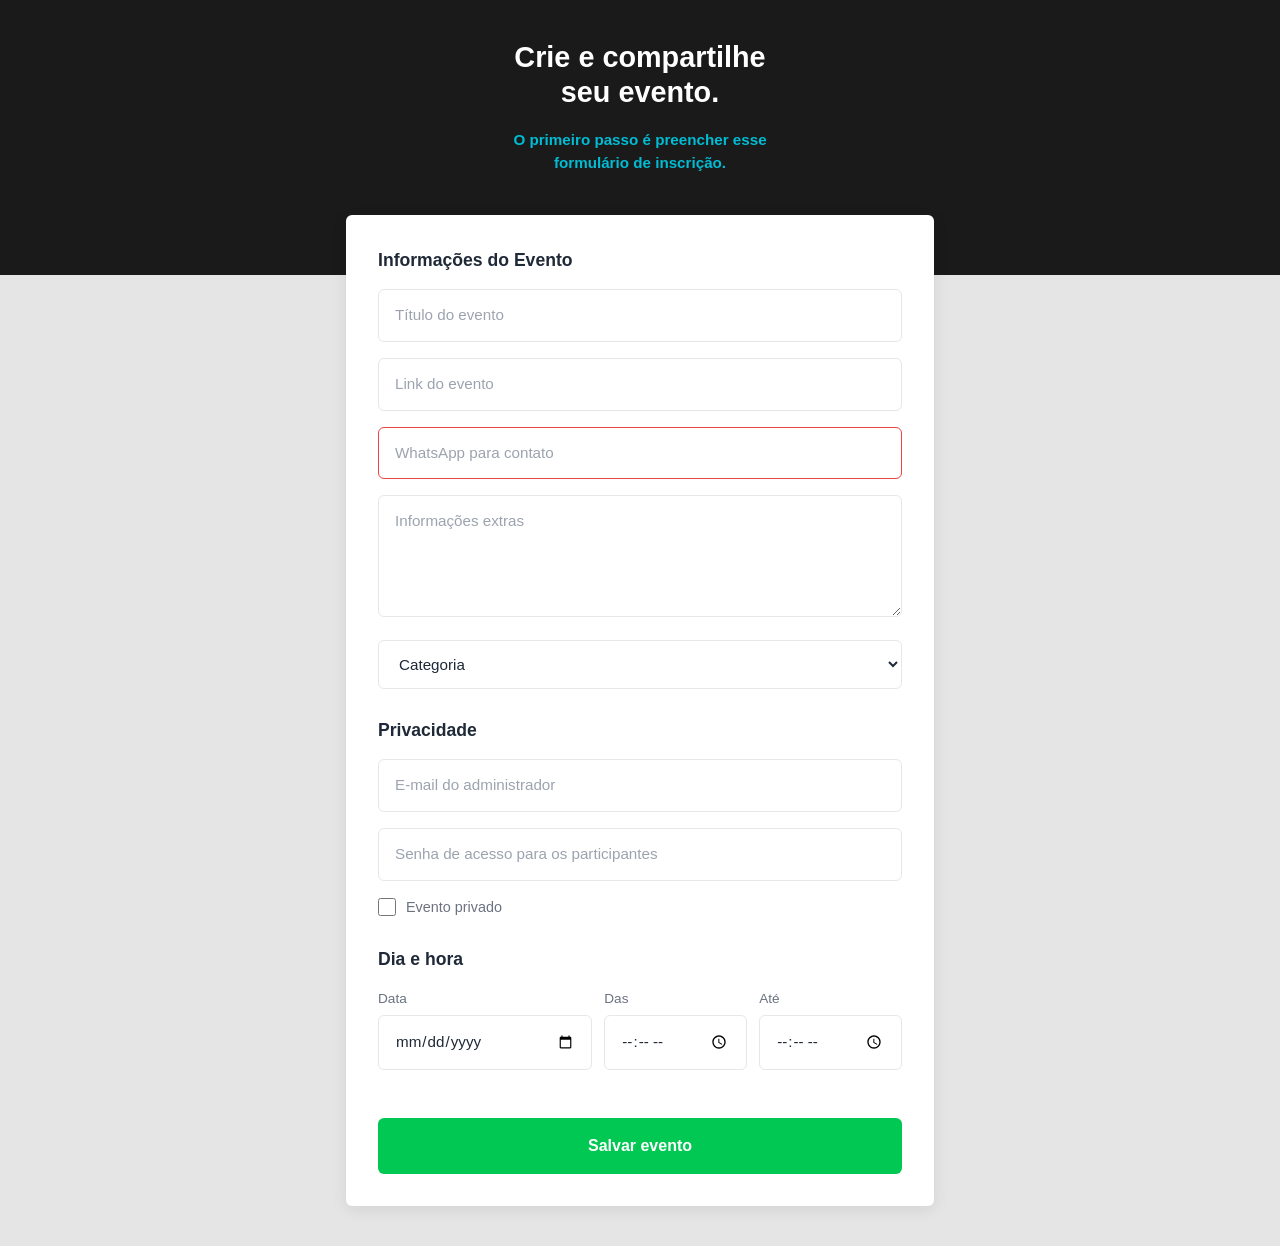
<file: index.html>
<!DOCTYPE html>
<html lang="pt-BR">
<head>
    <meta charset="UTF-8">
    <meta name="viewport" content="width=device-width, initial-scale=1.0">
    <title>Cadastro de Eventos</title>
    
    <link rel="stylesheet" href="reset.css">
    <link rel="stylesheet" href="style.css">
</head>
<body>

    <!-- CABEÇALHO -->
    <header class="hero">
        <h1 class="hero-titulo">Crie e compartilhe<br>seu evento.</h1>
        <p class="hero-subtitulo">
            O primeiro passo é preencher esse<br>
            formulário de inscrição.
        </p>
    </header>

    <!-- FORMULÁRIO -->
    <main class="container">
        <form class="form-evento" action="#" method="post">

            <!-- SEÇÃO 1 -->
            <h2 class="secao-titulo">Informações do Evento</h2>

            <div class="campo">
                <input type="text" id="titulo" name="titulo" 
                       placeholder="Título do evento" required>
            </div>

            <div class="campo">
                <input type="url" id="link" name="link" 
                       placeholder="Link do evento">
            </div>

            <div class="campo">
                <input type="tel" id="whatsapp" name="whatsapp" 
                       placeholder="WhatsApp para contato" class="campo-erro">
            </div>

            <div class="campo">
                <textarea id="extras" name="extras" rows="4"
                          placeholder="Informações extras"></textarea>
            </div>

            <div class="campo">
                <select id="categoria" name="categoria" required>
                    <option value="">Categoria</option>
                    <option value="palestra">Palestra</option>
                    <option value="workshop">Workshop</option>
                    <option value="curso">Curso</option>
                </select>
            </div>

            <!-- SEÇÃO 2 -->
            <h2 class="secao-titulo">Privacidade</h2>

            <div class="campo">
                <input type="email" id="email" name="email" 
                       placeholder="E-mail do administrador" required>
            </div>

            <div class="campo">
                <input type="password" id="senha" name="senha" 
                       placeholder="Senha de acesso para os participantes">
            </div>

            <div class="campo-checkbox">
                <input type="checkbox" id="privado" name="privado">
                <label for="privado">Evento privado</label>
            </div>

            <!-- SEÇÃO 3 -->
            <h2 class="secao-titulo">Dia e hora</h2>

            <div class="linha-data">
                <div class="campo campo-data">
                    <label for="data">Data</label>
                    <input type="date" id="data" name="data" required>
                </div>
                <div class="campo campo-hora">
                    <label for="das">Das</label>
                    <input type="time" id="das" name="das" required>
                </div>
                <div class="campo campo-hora">
                    <label for="ate">Até</label>
                    <input type="time" id="ate" name="ate" required>
                </div>
            </div>

            <!-- BOTÃO -->
            <button type="submit" class="botao-enviar">Salvar evento</button>

        </form>
    </main>

</body>
</html>
</file>
<file: style.css>
/* ==================================================
   VARIÁVEIS
================================================== */
:root {
    --cor-verde: #00c853;
    --cor-verde-hover: #00a844;
    --cor-azul: #00bcd4;
    --cor-preto: #1a1a1a;
    --cor-texto: #1f2937;
    --cor-texto-claro: #6b7280;
    --cor-borda: #e5e7eb;
    --cor-fundo: #e5e5e5;
    --cor-branco: #ffffff;
    --radius: 6px;
}

/* ==================================================
   CABEÇALHO (HERO)
================================================== */
.hero {
    background-color: var(--cor-preto);
    color: var(--cor-branco);
    padding: 40px 24px 100px;
    text-align: center;
}

.hero-titulo {
    font-size: 1.8rem;
    font-weight: 700;
    line-height: 1.2;
    margin-bottom: 20px;
}

.hero-subtitulo {
    color: var(--cor-azul);
    font-size: 0.95rem;
    font-weight: 700;
    line-height: 1.5;
}

/* ==================================================
   CONTAINER / CARD DO FORMULÁRIO
================================================== */
body {
    background-color: var(--cor-fundo);
    font-family: Arial, Helvetica, sans-serif;
    color: var(--cor-texto);
    min-height: 100vh;
}

.container {
    max-width: 620px;
    margin: -60px auto 40px;
    padding: 0 16px;
    position: relative;
    z-index: 1;
}

.form-evento {
    background: var(--cor-branco);
    padding: 32px;
    border-radius: var(--radius);
    box-shadow: 0 4px 16px rgba(0,0,0,0.08);
}

/* ==================================================
   TÍTULOS DE SEÇÃO
================================================== */
.secao-titulo {
    font-size: 1.1rem;
    font-weight: 700;
    color: var(--cor-texto);
    margin-top: 28px;
    margin-bottom: 16px;
}

.secao-titulo:first-child {
    margin-top: 0;
}

/* ==================================================
   CAMPOS
================================================== */
.campo {
    margin-bottom: 16px;
}

.campo input,
.campo select,
.campo textarea {
    width: 100%;
    padding: 14px 16px;
    border: 1px solid var(--cor-borda);
    border-radius: var(--radius);
    font-size: 0.95rem;
    background-color: var(--cor-branco);
    color: var(--cor-texto);
    transition: border-color 0.2s, box-shadow 0.2s;
}

.campo input::placeholder,
.campo textarea::placeholder {
    color: #9ca3af;
}

.campo input:focus,
.campo select:focus,
.campo textarea:focus {
    outline: none;
    border-color: var(--cor-texto);
    box-shadow: 0 0 0 2px rgba(31,41,55,0.1);
}

.campo textarea {
    resize: vertical;
    min-height: 100px;
    font-family: inherit;
}

/* Campo com borda vermelha (WhatsApp no Figma) */
.campo-erro {
    border-color: #ef4444 !important;
}

.campo-erro:focus {
    border-color: #ef4444 !important;
    box-shadow: 0 0 0 2px rgba(239,68,68,0.15) !important;
}

/* ==================================================
   CHECKBOX (Evento privado)
================================================== */
.campo-checkbox {
    display: flex;
    align-items: center;
    gap: 10px;
    margin-bottom: 24px;
}

.campo-checkbox input[type="checkbox"] {
    width: 18px;
    height: 18px;
    cursor: pointer;
    accent-color: var(--cor-verde);
}

.campo-checkbox label {
    font-size: 0.9rem;
    color: var(--cor-texto-claro);
    cursor: pointer;
}

/* ==================================================
   LINHA DATA / DAS / ATÉ
================================================== */
.linha-data {
    display: grid;
    grid-template-columns: 1.5fr 1fr 1fr;
    gap: 12px;
    margin-bottom: 24px;
}

.campo-data label,
.campo-hora label {
    display: block;
    font-size: 0.85rem;
    color: var(--cor-texto-claro);
    margin-bottom: 6px;
}

/* ==================================================
   BOTÃO VERDE
================================================== */
.botao-enviar {
    width: 100%;
    padding: 16px;
    background-color: var(--cor-verde);
    color: var(--cor-branco);
    font-size: 1rem;
    font-weight: 700;
    border-radius: var(--radius);
    margin-top: 8px;
    transition: background-color 0.2s, transform 0.1s;
}

.botao-enviar:hover {
    background-color: var(--cor-verde-hover);
}

.botao-enviar:active {
    transform: scale(0.99);
}

/* ==================================================
   RESPONSIVIDADE
================================================== */
@media (max-width: 500px) {
    .hero-titulo {
        font-size: 1.5rem;
    }
    
    .form-evento {
        padding: 24px 20px;
    }
    
    .linha-data {
        grid-template-columns: 1fr;
    }
}
</file>
